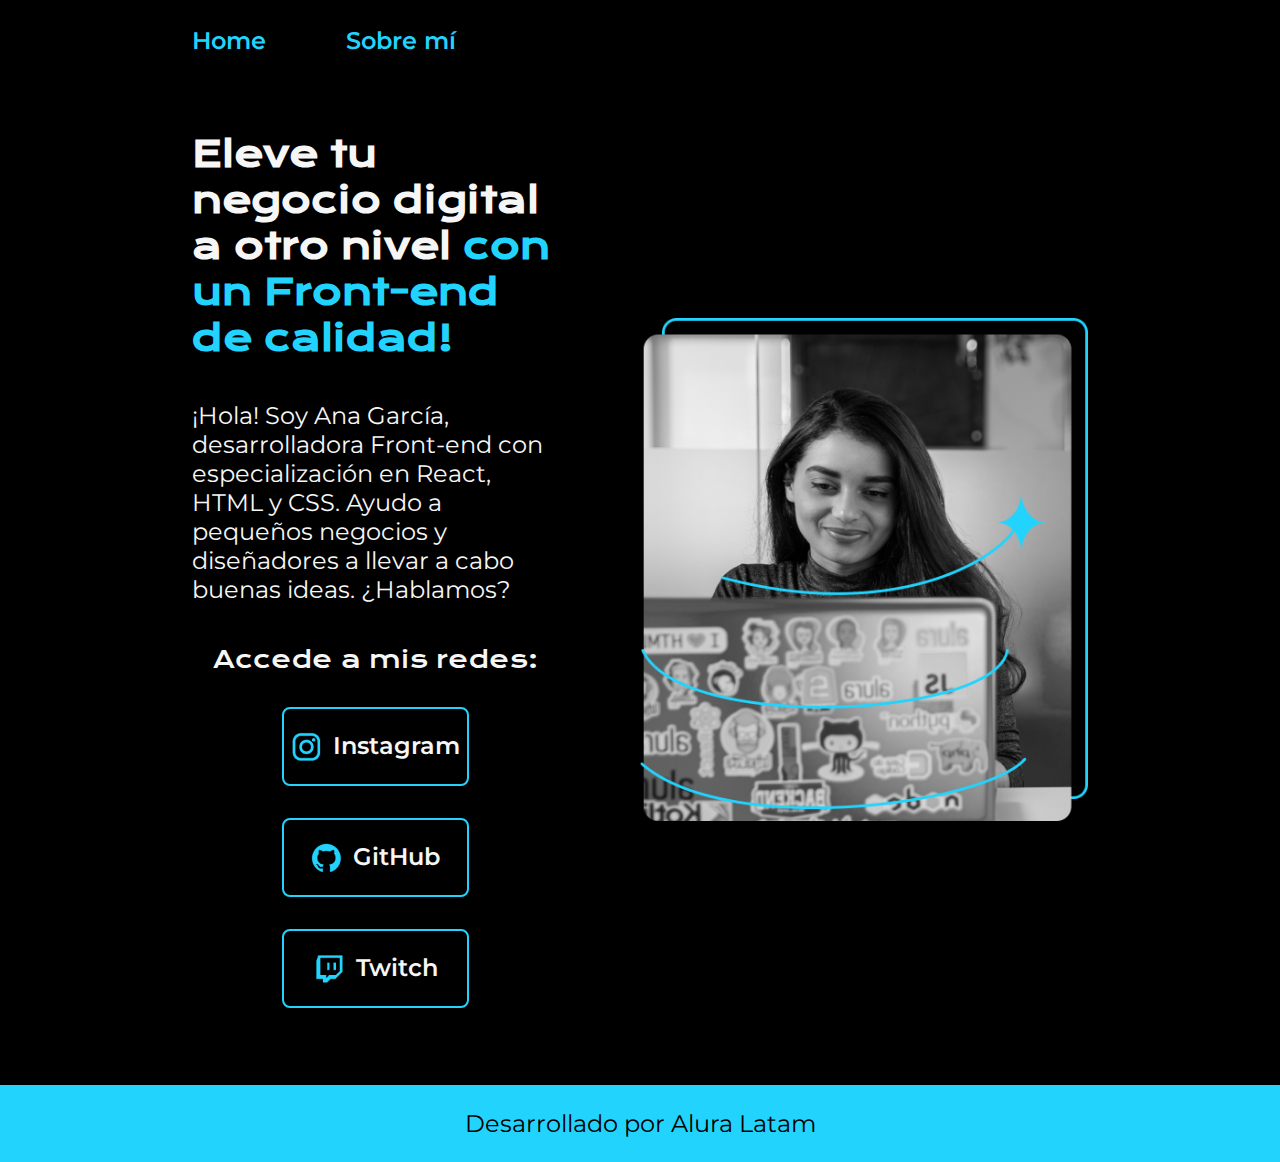
<file: index.html>
<!DOCTYPE html>
<html lang="es-mx">
<head>
    <meta charset="UTF-8"> 
    <meta http-equiv="X-UA-Compatible" content="IE=edge">
    <meta name="viewport" content="width=device-width, initial-scale=1.0">
    <title>Portafolio</title>
    <link rel="stylesheet" href="./Styles/style.css">

</head>
<body>
    <header class="header">
        <nav class="header__menu">
            <a class="header__menu__link" href="index.html">Home</a>
            <a class="header__menu__link" href="about.html">Sobre mí</a>
        </nav>
    </header>
    <main class="presentacion">
        <section class="presentacion__contenido">
            <h1 class="presentacion__contenido__titulo">
                Eleve tu negocio digital a otro nivel 
                <strong class="titulo-destaque">con un Front-end de calidad!
                </strong></h1>
                <p class="presentacion__contenido__texto">¡Hola! Soy Ana García, desarrolladora Front-end con
                    especialización en React, HTML y CSS. Ayudo a pequeños
                    negocios y diseñadores a llevar a cabo buenas ideas.
                    ¿Hablamos?

                </p>
                <div class="presentacion__enlaces">
                    <h2 class="presentacion__enlaces__subtitulo">Accede a mis redes:</h2>
                    <a class="presentacion__enlaces__link" href="https://instagram.com/">
                        <img src="./Assets/instagram.png">
                        Instagram</a>
                    <a class="presentacion__enlaces__link" href="https://github.com/">
                        <img src="./Assets/github.png">
                        GitHub</a>
                        <a class="presentacion__enlaces__link" href="https://https://www.twitch.tv/">
                            <img src="./Assets/twitch.png">
                            Twitch</a>
                </div>
        </section>
            <img class="presentacion__imagen" src="./Assets/Imagem.png" alt="Foto de Ana García desarrolando un proyecto">
    </main>
    <footer class="footer">
        <p>Desarrollado por Alura Latam</p>
    </footer>
</body>
</html>
</file>
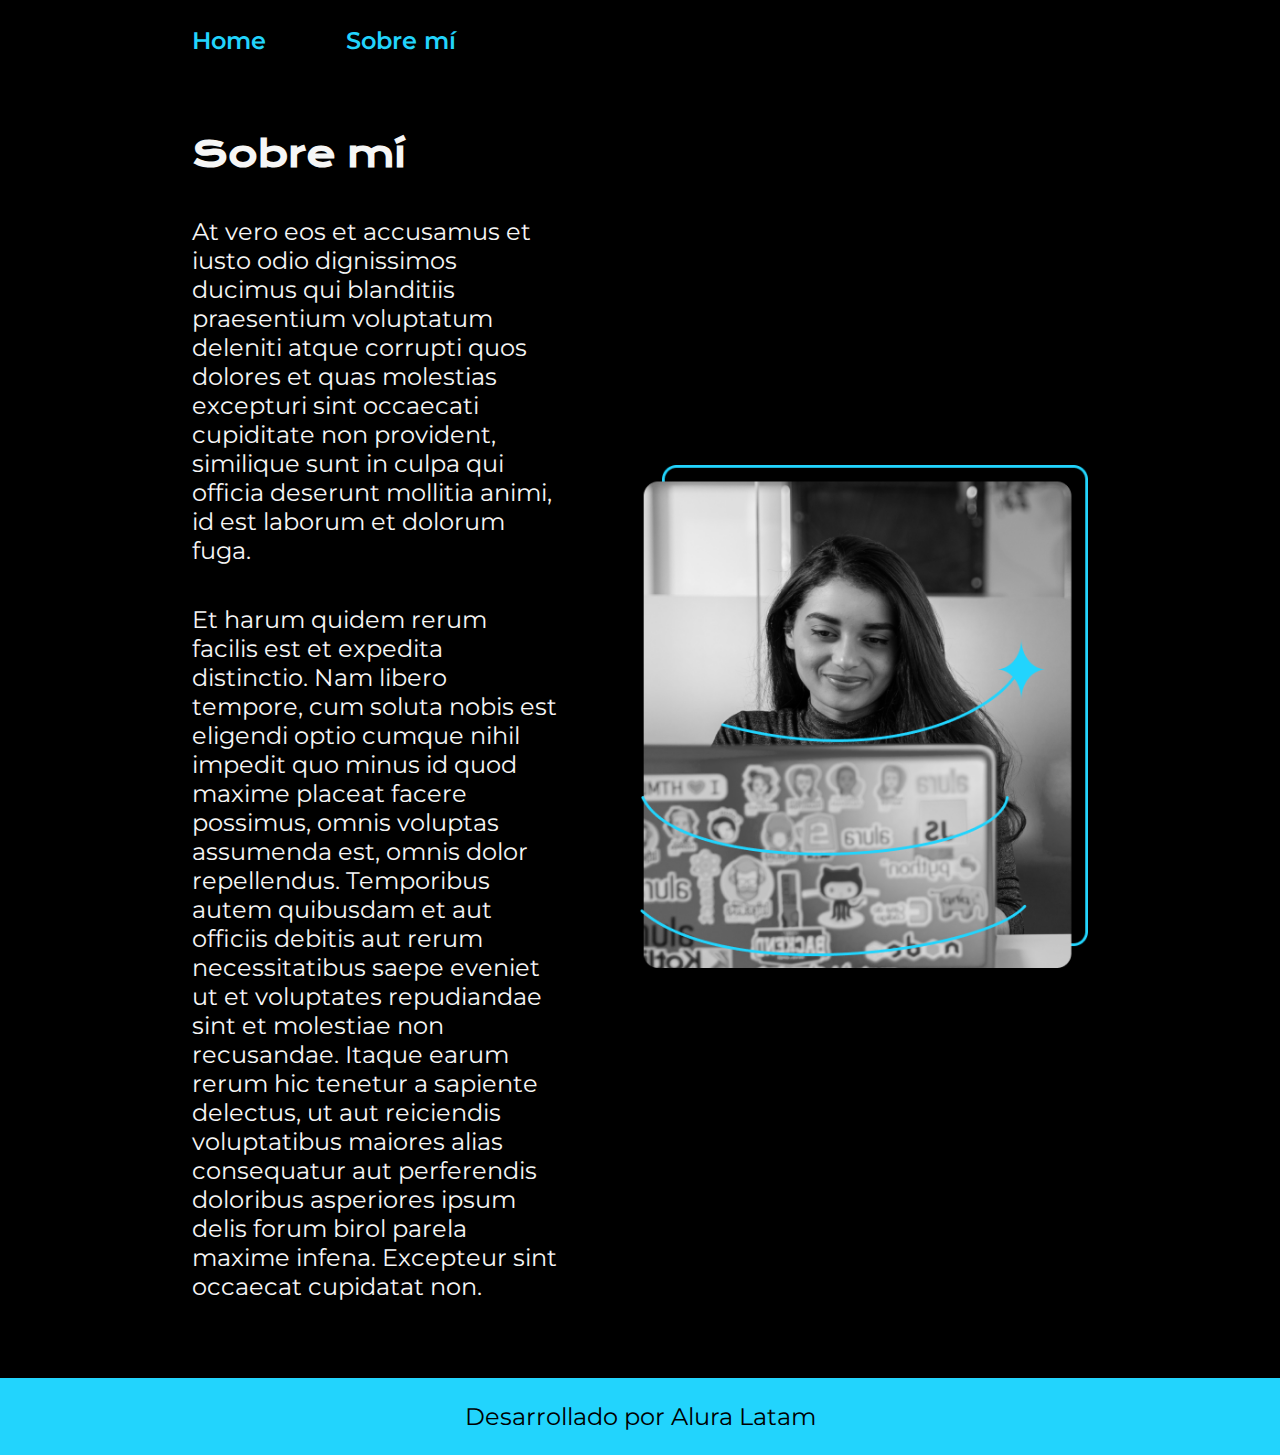
<file: about.html>
<!DOCTYPE html>
<html lang="es-mx">
<head>
    <meta charset="UTF-8">
    <meta name="viewport" content="width=device-width, initial-scale=1.0">
    <title>Sobre mí</title>
    <link rel="stylesheet" href="./Styles/style.css">
</head>
<body>
    <header class="header">
        <nav class="header__menu">
            <a class="header__menu__link" href="index.html">Home</a>
            <a class="header__menu__link" href="about.html">Sobre mí</a>
        </nav>
    </header>
    <main class="presentacion">
        <section class="presentacion__contenido">
            <h1 class="presentacion__contenido__titulo">Sobre mí</h1>
            <p class="presentacion__contenido__texto">
                At vero eos et accusamus et iusto odio dignissimos ducimus qui blanditiis praesentium voluptatum deleniti atque corrupti
                quos dolores et quas molestias excepturi sint occaecati cupiditate non provident, similique sunt in culpa qui officia 
                deserunt mollitia animi, id est laborum et dolorum fuga.
            </p>
            <p class="presentacion__contenido__texto">
                Et harum quidem rerum facilis est et expedita distinctio. Nam libero tempore, cum soluta nobis est eligendi optio cumque 
                nihil impedit quo minus id quod maxime placeat facere possimus, omnis voluptas assumenda est, omnis dolor repellendus. 
                Temporibus autem quibusdam et aut officiis debitis aut rerum necessitatibus saepe eveniet ut et voluptates repudiandae 
                sint et molestiae non recusandae. Itaque earum rerum hic tenetur a sapiente delectus, ut aut reiciendis voluptatibus maiores 
                alias consequatur aut perferendis doloribus asperiores ipsum delis forum birol parela maxime infena. Excepteur sint occaecat 
                cupidatat non.
            </p>
        </section>
        <img class="presentacion__imagen" src="./Assets/Imagem.png" alt="Foto de Ana García desarrolando un proyecto">
    </main>
    <footer class="footer">
        <p>Desarrollado por Alura Latam</p>
    </footer>
</body>
</html>
</file>
<file: Styles/style.css>
@import url('https://fonts.googleapis.com/css2?family=Krona+One&family=Montserrat:ital,wght@0,100..900;1,100..900&display=swap');

:root{
    --color-primario: #000000;
    --color-secundario: #F6F6F6;
    --color-terciario: #22D4FD;
    --color-hover: #272727;

    --fuente-montserrat: "Montserrat", sans serif;
    --fuente-krona: "Krona One", sans serif;
}

*{
    padding: 0;
    margin: 0;
}
body{
    background-color: var(--color-primario);
    color: var(--color-secundario);
    box-sizing: border-box;
}

.header{
    padding: 2% 0% 0% 15%;
}

.header__menu{
    display: flex;
    gap: 80px;
}

.header__menu__link{
    font-family: var(--fuente-montserrat);
    font-size: 1.5rem;
    font-weight: 600;
    color: var(--color-terciario);
    text-decoration: none;
}

.presentacion{
    display: flex;
    align-items: center;
    padding: 6% 15% ;
    justify-content: space-between;
    gap: 82px;
}

.presentacion__contenido{
    width: 50%;
    display: flex;
    flex-direction: column;
    gap: 40px;
}

.presentacion__contenido__titulo{
    font-size: 2.25rem;
    font-family: var(--fuente-krona);
}

.titulo-destaque{
    color: var(--color-terciario)
}

.presentacion__contenido__texto{
    font-size: 1.5rem;
    font-family: var(--fuente-montserrat);
}

.presentacion__enlaces{
    display: flex;
    justify-content: space-between;
    flex-direction: column;
    align-items: center;
    gap: 32px;
}

.presentacion__enlaces__subtitulo{
    font-family: var(--fuente-krona);
    font-size: 1.5rem;
    font-weight: 400;
}


.presentacion__enlaces__link{
    width: 50%;
    text-align: center;
    padding: 21.5px 0;
    border-radius: 8px;
    font-family: var(--fuente-montserrat);
    font-size: 24px;
    font-weight: 600;
    text-decoration: none;
    color: var(--color-secundario);
    border: 2px solid var(--color-terciario);
    display: flex;
    justify-content: center;
    gap: 10px;
}

.presentacion__enlaces__link:hover{
    background-color: var(--color-hover);
}

.presentacion__imagen{
    width: 50%;
}

.footer{
    background-color: var(--color-terciario);
    padding: 24px;
    color: var(--color-primario);
    text-align: center;
    font-family: var(--fuente-montserrat);
    font-size: 1.5rem;
    font-weight: 400;
}

@media (max-width: 1200px){
    .header{
        padding: 10%;
    }

    .header__menu{
        justify-content: center;
    }

    .presentacion{
        flex-direction: column-reverse;
        padding: 5%;
    }

    .presentacion__contenido{
        width: auto;
    }
}
</file>
